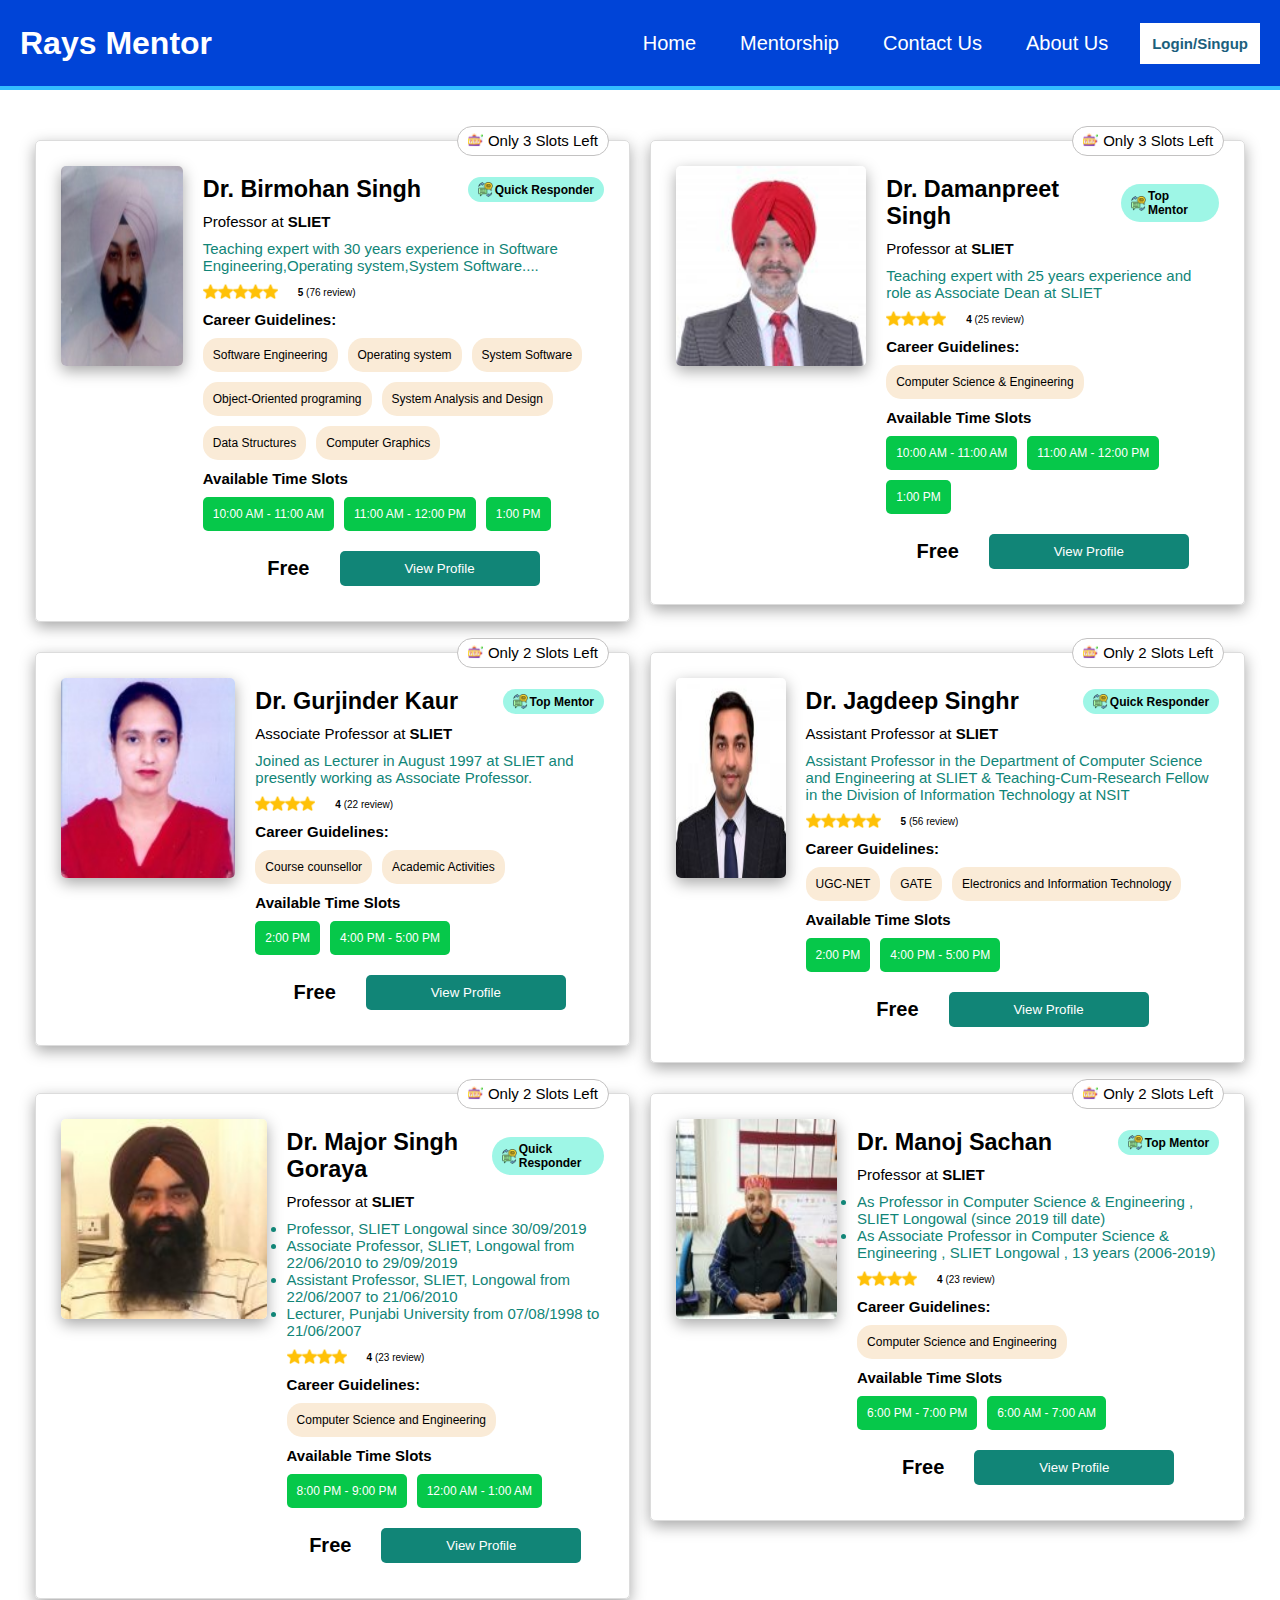
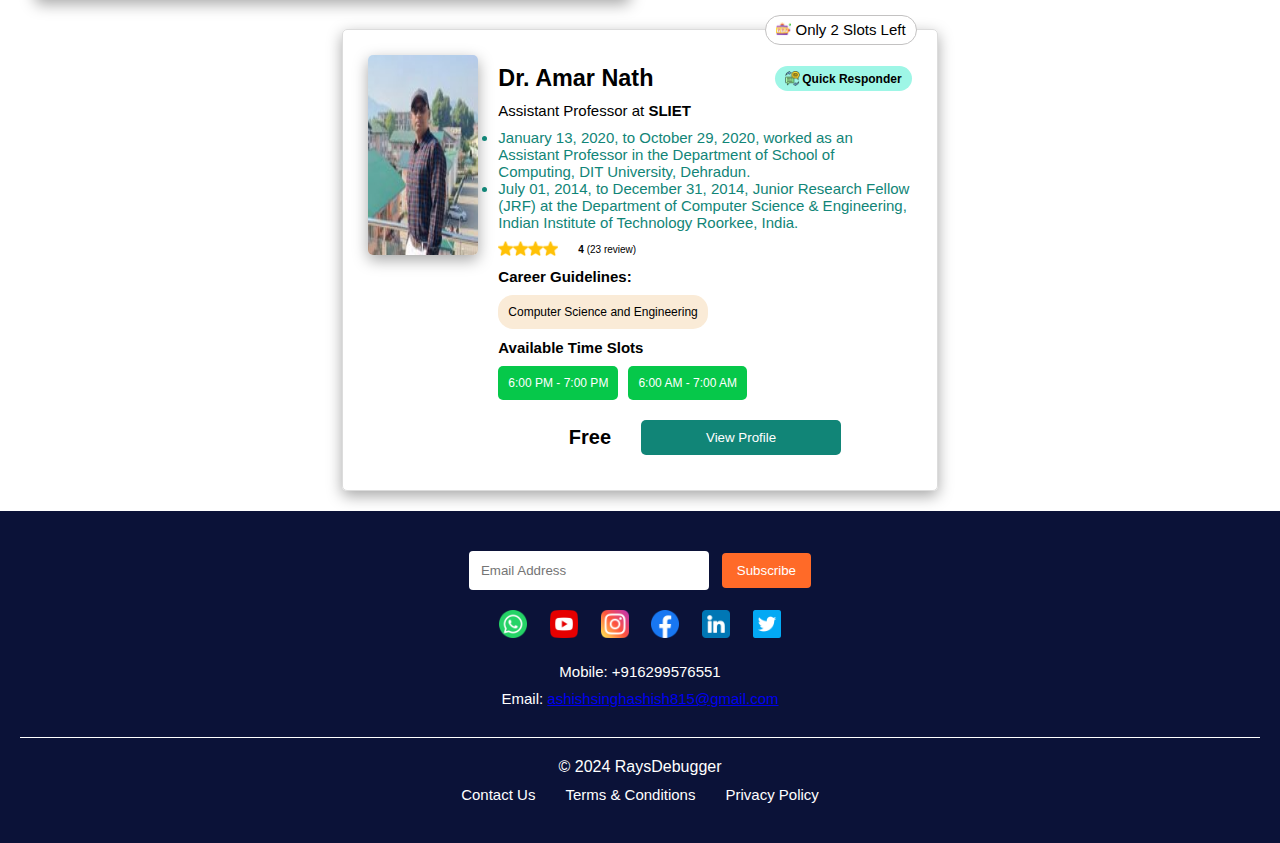
<file: mentorship.html>
<!DOCTYPE html>
<html lang="en">

<head>
  <meta charset="UTF-8">
  <meta name="viewport" content="width=device-width, initial-scale=1.0">
  <title>Rays Mentor: Book Your Mentorship Session</title>
  <link rel="stylesheet" href="Css/index.css">
  <link rel="stylesheet" href="Css/mentorship.css">
  <link rel="shortcut icon" href="Media/logo.ico" type="image/x-icon">
</head>

<body>
    <!-- start header section -->
  <section class="sc">
    <h2>Rays Mentor</h2>
    <section id="nav">
      <ul>
        <li><a href="index.html">Home</a></li>
      </ul>
      <ul>
        <li><a href="mentorship.html">Mentorship</a></li>
      </ul>
      <ul>
        <li><a href="">Contact Us</a></li>
      </ul>
      <ul>
        <li><a href="">About Us</a></li>
      </ul>
    </section>
    <h4>Login/Singup</h2>
  </section>
  <!-- end header section -->
   <!-- start main body section -->
  <section class="mentor-section">
        <div class="mentor-parent" id="mentor-list">
            <!-- here we create div for every mentors -->
            <!-- <div class="mentor-slide">
                <div class="legend-top">
                    <div>
                        <img src="Media/slot-machine.png" alt="">
                    </div>
                    Only 5 Slots Left
                </div>
                <div class="mentor-start">
                    <div class="mentor-image">
                        <a href="javascript:void(0);" style="position: relative;">
                            <img src="Media/Dr_amar_nath.jpg" alt="mentor pic" class="wid-100 h-100">
                            <div style="background-image: linear-gradient(to top, rgb(48, 65, 96), rgba(48, 65, 96, 0.2) 60%, rgba(48, 65, 96, 0));position:absolute;bottom:0;height:100%;left:0;right:0"></div>
                        </a>
                    </div>
                    <div class="mentor-description">
                        <div class="m-name">
                            <a href="">
                                <h3>Dr. Birmohan Singh</h3>
                            </a>
                            <div class="respond">
                                    <img src="Media/auto-reply.png" alt="">
                                Quick Responder
                            </div>
                        </div>
                        <div class="m-deg">
                            <span>Professor at</span>
                            <b>SLIET</b>
                        </div>
                        <div class="m-exp">
                            <span>Teaching expert with 30 years experience in Software Engineering,Operating system,System Software....</span>
                        </div>
                        <div class="m-star">
                            <div>
                                <img src="Media/star.png" alt="">
                                <img src="Media/star.png" alt="">
                                <img src="Media/star.png" alt="">
                                <img src="Media/star.png" alt="">
                                <img src="Media/star.png" alt="">
                            </div>
                            <span><b>5.0</b> (1 review)</span>
                        </div>
                        <div class="m-career">
                            <h3>Career Guidelines: </h3>
                            <div>
                                <span>Software Engineering</span>
                                <span>Operating system</span>
                                <span>System Software</span>
                                <span>Object-Oriented programing</span>
                                <span>System Analysis and Design</span>
                                <span>Data Structures</span>
                                <span>Computer Graphics</span>
                            </div>
                        </div>
                        <div class="m-slots">
                            <h3>Available Time Slots</h3>
                            <div>
                                <button class="slot">10:00 AM - 11:00 AM</button>
                                <button class="slot">11:00 AM - 12:00 PM</button>
                                <button class="slot booked">Booked</button>
                            </div>
                        </div>
                        <div class="view-div">
                            <div><span>Free</span></div>
                            <a href=""><button>View Profile</button></a>
                        </div>
                    </div>
                </div>
            </div> -->
            <!-- end of cretion -->
        </div>
  </section>
   <!-- end main body section -->
   <!-- start footer section -->
  <section>
    <footer>
      <section class="ft">
              <form>
                  <input type="email" placeholder="Email Address">
                  <button type="submit">Subscribe</button>
              </form>
              <div class="social-media-icon">
                  <a href="#"><img src="Media/whatsapp-icon.png" alt="WhatsApp"></a>
                  <a href="#"><img src="Media/youtube-icon.png" alt="YouTube"></a>
                  <a href="#"><img src="Media/instagram-icon.png" alt="Instagram"></a>
                  <a href="#"><img src="Media/facebook-icon.png" alt="Facebook"></a>
                  <a href="#"><img src="Media/linkedin-icon.png" alt="LinkedIn"></a>
                  <a href="#"><img src="Media/twitter-icon.png" alt="Twitter"></a>
              </div>
              <p>Mobile: +916299576551</p>
              <p>Email: <a href="ashishsinghashish815@gmail.com">ashishsinghashish815@gmail.com</a></p>
      <section class="footer-bottom">
          <p>&copy; 2024 RaysDebugger</p>
          <ul>
              <li><a href="#">Contact Us</a></li>
              <li><a href="#">Terms & Conditions</a></li>
              <li><a href="#">Privacy Policy</a></li>
          </ul>
      </section>
  </footer>
  </section>
  <!-- start footer section -->
   <!-- add js file to load mentors slot -->
    <script type="module" src="JS/mentorship.js"></script>
   <!-- end js file to load mentors slot -->
</body>
</html>
</file>
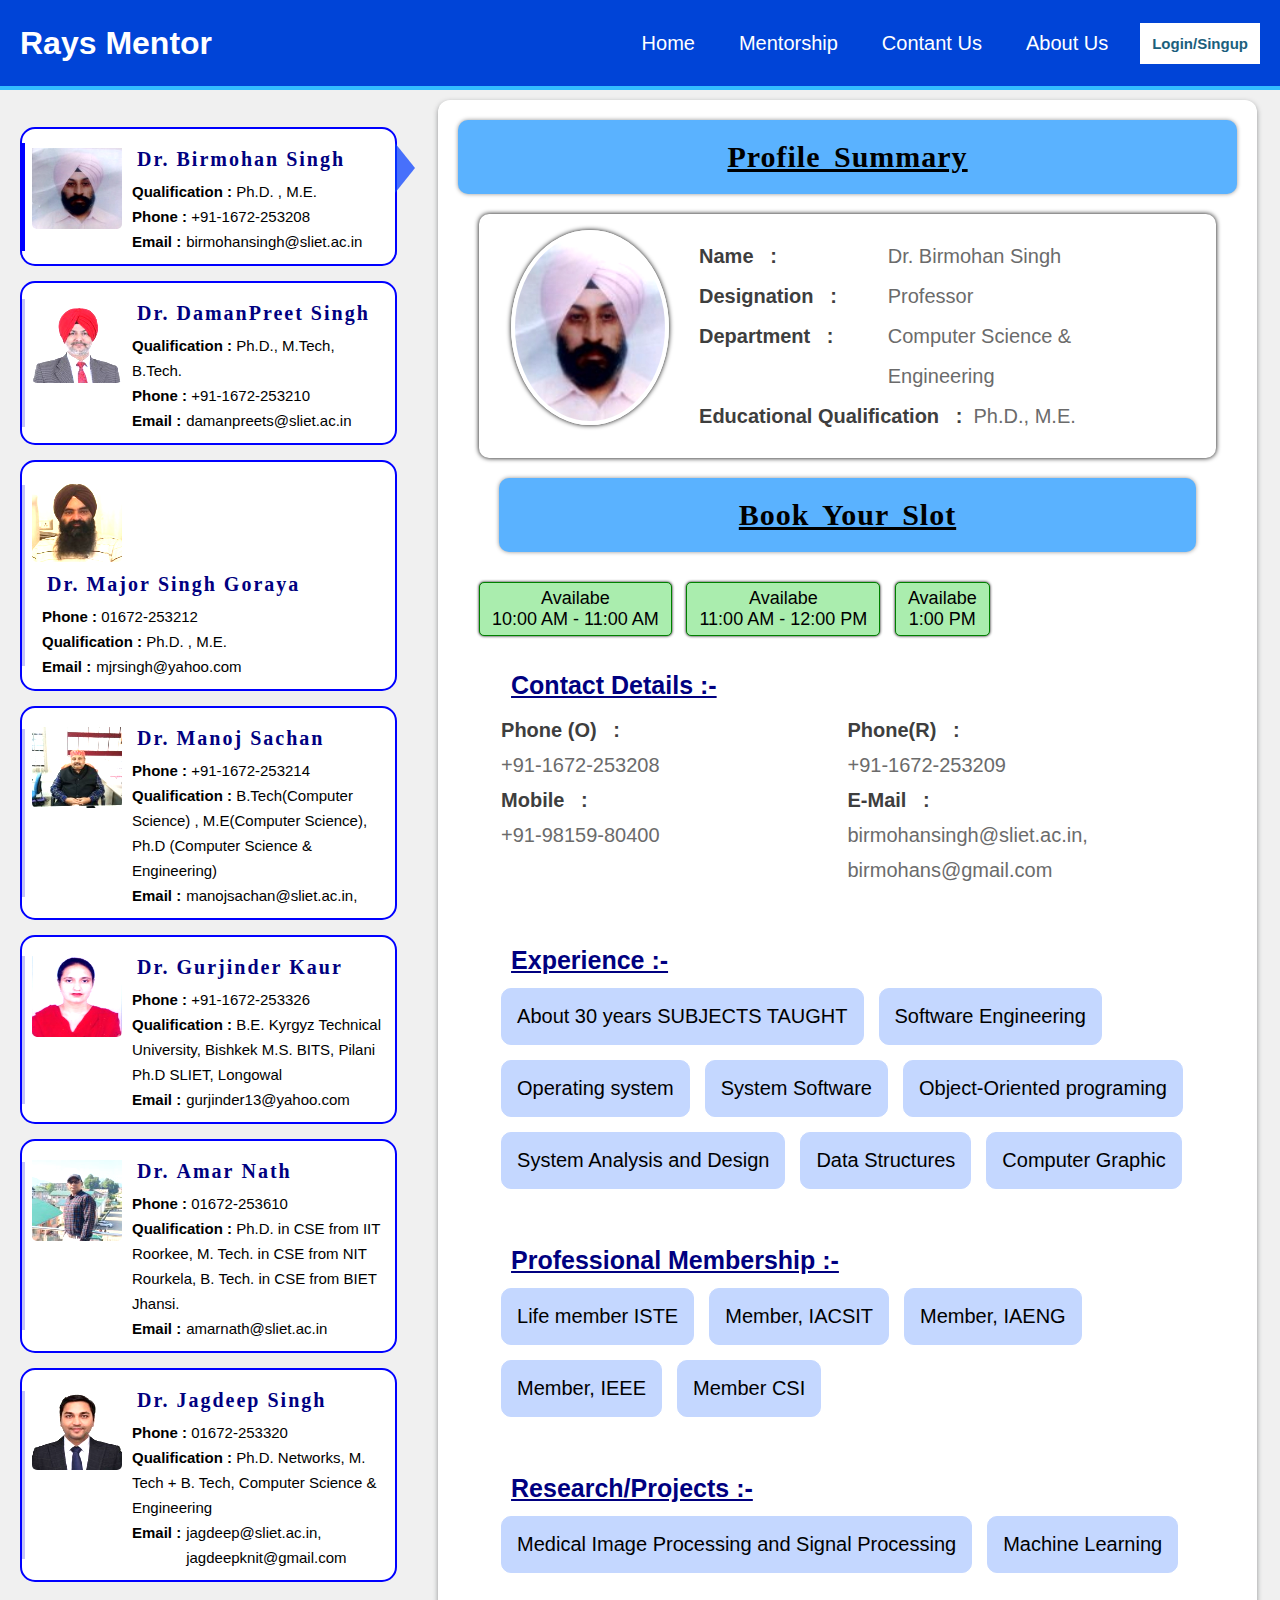
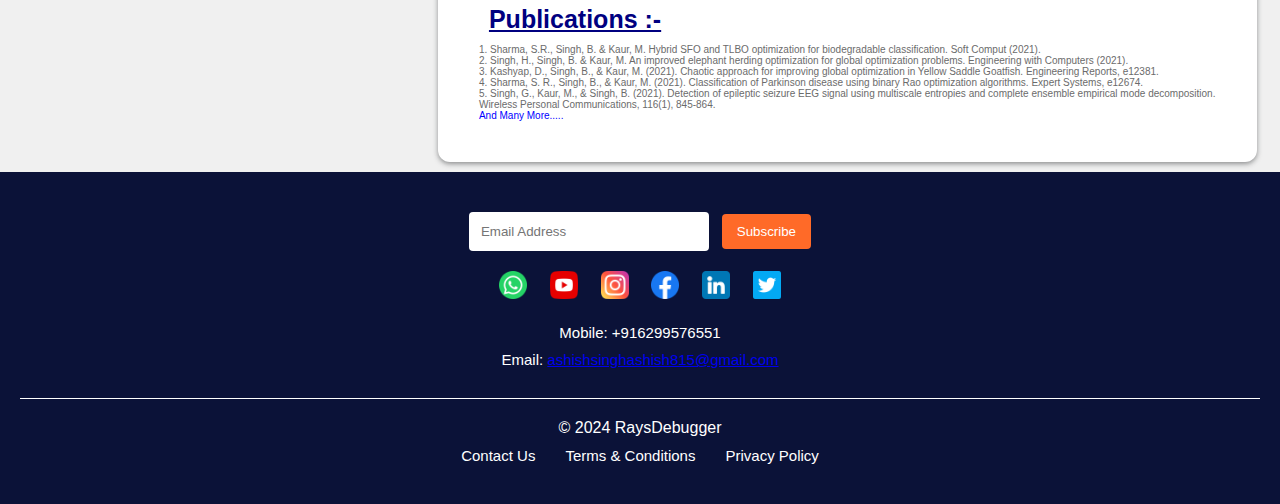
<file: profile.html>
<!DOCTYPE html>
<html lang="en">
<head>
    <meta charset="UTF-8">
    <meta name="viewport" content="width=device-width, initial-scale=1.0">
    <title>Meet Our Mentors: Guiding You to Success</title>
    <link rel="stylesheet" href="Css/index.css">
    <link rel="stylesheet" href="Css/profile.css">
    <link rel="apple-touch-icon" href="Media/logo.jpg">
</head>
<body>
    <!-- Header Part -->
    <section class="sc">
        <h2>Rays Mentor</h2>
        <section id="nav">
          <ul>
            <li><a href="index.html">Home</a></li>
          </ul>
          <ul>
            <li><a href="mentorship.html">Mentorship</a></li>
          </ul>
          <ul>
            <li><a href="">Contant Us</a></li>
          </ul>
          <ul>
            <li><a href="">About Us</a></li>
          </ul>
        </section>
        <h4>Login/Singup</h2>
    </section>

    <!--  Profile Section  -->
    <section class="profile-section">
        <!-- Sidebar -->
        <aside class="profile-side-bar">
            <!-- Short Profile Block -->
            <div class="profile-side-main-div active" data-mentor-id="1">
                <div class="side-arrow"></div>
                <div class="left-side">
                    <img src="Media/Dr_Birmohan_singh.jpg" alt="Image Loding">
                </div>
                <div class="right-side">
                    <h5>Dr.&nbsp;Birmohan&nbsp;Singh</h5>
                    <p><b>Qualification : </b>Ph.D. , M.E.</p>
                    <p><b>Phone : </b>+91-1672-253208</p>
                    <p style="display: flex; gap: 0.5rem;"><b>Email&nbsp;: </b> birmohansingh@sliet.ac.in</p>
                </div>
            </div>
            <!-- Short Profile Block -->
            <div class="profile-side-main-div" data-mentor-id="2">
                <div class="left-side">
                    <img src="Media/Dr_Damanpreet_singh.jpg" alt="Image Loding">
                </div>
                <div class="right-side">
                    <h5>Dr.&nbsp;DamanPreet&nbsp;Singh</h5>
                    <p><b>Qualification : </b>Ph.D., M.Tech, B.Tech.</p>
                    <p><b>Phone : </b>+91-1672-253210   </p>
                    <p style="display: flex; gap: 0.5rem;"><b>Email&nbsp;: </b> damanpreets@sliet.ac.in</p>
                </div>
            </div>
            <!-- Short Profile Block -->
            <div class="profile-side-main-div" data-mentor-id="5">
                <div class="left-side">
                    <img src="Media/Dr_Major_singh_foraya.jpg" alt="Image Loding">
                </div>
                <div class="right-side">
                    <h5>Dr.&nbsp;Major&nbsp;Singh&nbsp;Goraya</h5>
                    <p><b>Phone : </b>01672-253212  </p>
                    <p><b>Qualification : </b>Ph.D. , M.E.</p>
                    <p style="display: flex; gap: 0.5rem;"><b>Email&nbsp;: </b> mjrsingh@yahoo.com</p>
                </div>
            </div>
            <div class="profile-side-main-div" data-mentor-id="6">
                <div class="left-side">
                    <img src="Media/Dr_Manoj_sachan.jpg" alt="Image Loding">
                </div>
                <div class="right-side">
                    <h5>Dr.&nbsp;Manoj&nbsp;Sachan&nbsp;</h5>
                    <p><b>Phone : </b>+91-1672-253214  </p>
                    <p><b>Qualification : </b>B.Tech(Computer Science) , M.E(Computer Science), Ph.D (Computer Science & Engineering)</p>
                    <p style="display: flex; gap: 0.5rem;"><b>Email&nbsp;: </b> manojsachan@sliet.ac.in, </p>
                </div>
            </div>
            <div class="profile-side-main-div" data-mentor-id="3">
                <div class="left-side">
                    <img src="Media/Dr_Gurjinder_Kaur.jpg" alt="Image Loding">
                </div>
                <div class="right-side">
                    <h5>Dr.&nbsp;Gurjinder&nbsp;Kaur&nbsp;</h5>
                    <p><b>Phone : </b>+91-1672-253326  </p>
                    <p><b>Qualification : </b>B.E. Kyrgyz Technical University, Bishkek M.S. BITS, Pilani Ph.D SLIET, Longowal</p>
                    <p style="display: flex; gap: 0.5rem;"><b>Email&nbsp;: </b> gurjinder13@yahoo.com</p>
                </div>
            </div>
            <div class="profile-side-main-div" data-mentor-id="7">
                <div class="left-side">
                    <img src="Media/Dr_amar_nath.jpg" alt="Image Loding">
                </div>
                <div class="right-side">
                    <h5>Dr.&nbsp;Amar&nbsp;Nath&nbsp;</h5>
                    <p><b>Phone : </b>01672-253610  </p>
                    <p><b>Qualification : </b>Ph.D. in CSE from IIT Roorkee,  M. Tech. in CSE from NIT Rourkela, B. Tech. in CSE from  BIET Jhansi.</p>
                    <p style="display: flex; gap: 0.5rem;"><b>Email&nbsp;: </b> amarnath@sliet.ac.in</p>
                </div>
            </div>
            <div class="profile-side-main-div" data-mentor-id="4">
                <div class="left-side">
                    <img src="Media/Dr_Jagdeep_singh.jpg" alt="Image Loding">
                </div>
                <div class="right-side">
                    <h5>Dr.&nbsp;Jagdeep&nbsp;Singh&nbsp;</h5>
                    <p><b>Phone : </b>01672-253320</p>
                    <p><b>Qualification : </b>Ph.D. Networks,   M. Tech +  B. Tech, Computer Science & Engineering</p>
                    <p style="display: flex; gap: 0.5rem;"><b>Email&nbsp;: </b> jagdeep@sliet.ac.in,  jagdeepknit@gmail.com</p>
                </div>
            </div>
            <!-- <div class="profile-side-main-div">
                <div class="left-side">
                    <img src="Media/Dr_manminder_singh.jpg" alt="Image Loding">
                </div>
                <div class="right-side">
                    <h5>Dr.&nbsp;Manminder&nbsp;Singh&nbsp;</h5>
                    <p><b>Phone : </b>+91-01672-253328</p>
                    <p><b>Qualification : </b>B.Tech (Computer Science & Engineering) M.Tech (Computer Science & Engineering) Ph. D (Computer Science & Engineering)</p>
                    <p style="display: flex; gap: 0.5rem;"><b>Email&nbsp;: </b>manminderldh@gmail.com, manmindersingh@sliet.ac.in</p>
                </div>
            </div>
            <div class="profile-side-main-div">
                <div class="left-side">
                    <img src="Media/Dr_preetpal_kaur_buttar.jpg" alt="Image Loding">
                </div>
                <div class="right-side">
                    <h5>Dr.&nbsp;Preetpal&nbsp;Kaur&nbsp;Buttar</h5>
                    <p><b>Phone : </b>01672-253614</p>
                    <p><b>Qualification : </b>PhD (Computer Science & Engineering)</p>
                    <p style="display: flex; gap: 0.5rem;"><b>Email&nbsp;: </b>manminderldh@gmail.com, manmindersingh@sliet.ac.in</p>
                </div>
            </div>
            <div class="profile-side-main-div">
                <div class="left-side">
                    <img src="Media/dr_tajinder_singh.jpg" alt="Image Loding">
                </div>
                <div class="right-side">
                    <h5>Dr.&nbsp;Tajinder&nbsp;Singh&nbsp;</h5>
                    <p><b>Phone : </b>91-6283963279</p>
                    <p><b>Qualification : </b>Ph.D entitled “Machine Learning Based Text Mining in Social Media” from National Institute of Technology, Hamirpur, India.</p>
                    <p style="display: flex; gap: 0.5rem;"><b>Email&nbsp;: </b>tajindersingh@sliet.ac.in</p>
                </div>
            </div> -->
            <!-- <div class="profile-side-main-div">
                <div class="left-side">
                    <img src="Media/Dr_Utaksh.jpg" alt="Image Loding">
                </div>
                <div class="right-side">
                    <h5>Dr.&nbsp;Utkarsh&nbsp;&nbsp;</h5>
                    <p><b>Qualification : </b>Doctor of Philosophy, Master of Technology,   Bachelor of Technology (Information Technology) </p>
                </div>
            </div>
            <div class="profile-side-main-div">
                <div class="left-side">
                    <img src="Media/Dr_vinod_kumar_verma.jpg" alt="Image Loding">
                </div>
                <div class="right-side">
                    <h5>Dr.&nbsp;Vinod&nbsp;Kumar&nbsp;Verma</h5>
                    <p><b>Phone : </b>+91-1672-253218</p>
                    <p><b>Qualification : </b>Ph.D. Computer Science and Engineering</p>
                    <p style="display: flex; gap: 0.5rem;"><b>Email&nbsp;: </b>vinod5881@gmail.com</p>
                </div>
            </div>
            <div class="profile-side-main-div">
                <div class="left-side">
                    <img src="Media/Jaspal_singh.jpg" alt="Image Loding">
                </div>
                <div class="right-side">
                    <h5>Jaspal&nbsp;Singh&nbsp;</h5>
                    <p><b>Phone : </b>01672-253327</p>
                    <p><b>Qualification : </b>M.E. ( CSE & IT), Pursuing  PhD. in Cloud Computing</p>
                    <p style="display: flex; gap: 0.5rem;"><b>Email&nbsp;: </b>safrisoft@yahoo.com, jaspalsingh@sliet.ac.in</p>
                </div>
            </div>
            <div class="profile-side-main-div">
                <div class="left-side">
                    <img src="Media/rahul_gautam.jpg" alt="Image Loding">
                </div>
                <div class="right-side">
                    <h5>Rahul&nbsp;Gautam&nbsp;</h5>
                    <p><b>Qualification : </b>Ph.D. pursuing, M.Tech + B.Tech(Computer Science and Info. Technology)</p>
                    <p style="display: flex; gap: 0.5rem;"><b>Email&nbsp;: </b>rahulgautam@sliet.ac.in</p>
                </div>
            </div>
            <div class="profile-side-main-div">
                <div class="left-side">
                    <img src="Media/sukhpreet_singh.jpg" alt="Image Loding">
                </div>
                <div class="right-side">
                    <h5>Sukhpreet&nbsp;Singh</h5>
                    <p><b>Qualification : </b>B.Tech M.Tech Ph.D (Pursuing)</p>
                    <p style="display: flex; gap: 0.5rem;"><b>Email&nbsp;: </b>sukhpreet.manshahia@gmail.com</p>
                </div>
            </div>
            <div class="profile-side-main-div">
                <div class="left-side">
                    <img src="Media/sukhpreet_singh.jpg" alt="Image Loding">
                </div>
                <div class="right-side">
                    <h5>Chinu&nbsp;</h5>
                    <p><b>Phone : </b>9915025805</p>
                    <p><b>Qualification : </b>Ph.D.(Pursuing), M.Tech, B.Tech</p>
                    <p style="display: flex; gap: 0.5rem;"><b>Email&nbsp;: </b>chinu@sliet.ac.in</p>
                </div>
            </div>
            <div class="profile-side-main-div">
                <div class="left-side">
                    <img src="Media/dr_vikash_kumar_garg.jpg" alt="Image Loding">
                </div>
                <div class="right-side">
                    <h5>Dr.&nbsp;Vikash&nbsp;Kumar&nbsp;Garg</h5>
                    <p><b>Phone : </b>9988610629</p>
                    <p><b>Qualification : </b>B.Tech(IT) , M.Tech(Computer Science & Engineering), Ph.D (Big Data, Hadoop, MongoDB) (Computer Science & Engineering)</p>
                    <p style="display: flex; gap: 0.5rem;"><b>Email&nbsp;: </b>contactvikashgarg@gmail.com</p>
                </div>
            </div>
            <div class="profile-side-main-div">
                <div class="left-side">
                    <img src="Media/sunita_rani.jpg" alt="Image Loding">
                </div>
                <div class="right-side">
                    <h5>Sunita&nbsp;Rani</h5>
                    <p><b>Phone : </b>8196013222</p>
                    <p><b>Qualification : </b>Ph.D(Pursuing),M.Tech,B.Tech</p>
                    <p style="display: flex; gap: 0.5rem;"><b>Email&nbsp;: </b>sunitarani@sliet.ac.in</p>
                </div>
            </div> -->
        </aside>

        <!-- Show Profile Detials -->
        <main class="profile-details">
            <h1 class="heading">Profile Summary</h1>
            <div class="main-box">
                <div class="first-box">
                    <div class="img-box">
                        <div><img src="Media/Dr_Birmohan_singh.jpg" style="filter: brightness(1.5);" alt="Image Loding"></div>
                    </div>
                    <div class="child-boxes child-boxes2">
                        <!-- <div style="display: flex;"><div style="font-weight: 600; min-width: 40%; color: rgb(62, 62, 62);">Name &nbsp;&nbsp;:</div><div class="name-part">Dr. Birmohan Singh</div></div>
                        <div style="display: flex;"><div style="font-weight: 600; min-width: 40%; color: rgb(62, 62, 62);">Designation &nbsp;&nbsp;:</div><div>Professor</div></div>
                        <div style="display: flex;"><div style="font-weight: 600; min-width: 40%; color: rgb(62, 62, 62);">Department &nbsp;&nbsp;:</div><div>Computer Science & Engineering</div></div>
                        <div style="display: flex;"><div style="font-weight: 600; min-width: 40%; color: rgb(62, 62, 62);">Educational Qualification &nbsp;&nbsp;:&nbsp;&nbsp;</div><div> Ph.D., M.E.</div></div> -->
                    </div>
                </div>
                <div class="slot-box">
                    <h5 class="heading" >Book Your Slot</h5>
                    <!-- <div class="slot-book">
                        <button>
                            <span>Availabe</span><br>
                            <span>10:00 A.M&nbsp;&nbsp;To&nbsp;&nbsp;11:00 A.M</span>
                        </button>
                        <button>
                            <span>Availabe</span><br>
                            <span>10:00 A.M&nbsp;&nbsp;TO&nbsp;&nbsp;11:00 A.M</span>
                        </button>
                    </div> -->
                </div>
                <div class="other-box">
                    <div class="child-boxes">
                        <h5>Contact Details :- </h5>
                        <div class="contact-box contact-div">
                            <!-- <div><div style="color: rgb(62, 62, 62); font-weight: 600;">Phone (O) &nbsp;&nbsp;:</div><div>+91-1672-253208</div></div>
                            <div><div style="color: rgb(62, 62, 62); font-weight: 600;">Phone(R) &nbsp;&nbsp;:</div><div>+91-1672-253209</div></div>
                            <div><div style="color: rgb(62, 62, 62); font-weight: 600;">Mobile &nbsp;&nbsp;:</div><div>+91-98159-80400</div></div>
                            <div><div style="color: rgb(62, 62, 62); font-weight: 600;">E-Mail &nbsp;&nbsp;:</div><div>birmohansingh@sliet.ac.in, birmohans@gmail.com</div></div> -->
                        </div>
                    </div>
                </div>
                <div class="other-box experience-div">
                    <div class="child-boxes">
                        <h5>Experience :- </h5>
                        <div class="texts">
                            <!-- <div>About 30 years SUBJECTS TAUGHT</div>
                            <div>Software Engineering</div>
                            <div>Operating system</div>
                            <div>System Software</div>
                            <div>Object-Oriented programing</div>
                            <div>System Analysis and Design</div>
                            <div>Data Structures</div>
                            <div>Computer Graphic</div> -->
                        </div>
                
                    </div>
                </div>
                <div class="other-box membership-div">
                    <div class="child-boxes">
                        <h5>Professional Membership :- </h5>
                        <div class="texts">
                            <!-- <div>Life member ISTE</div>
                            <div>Member, IACSIT</div>
                            <div>Member, IAENG</div>
                            <div>Member, IEEE</div>
                            <div>Member CSI</div> -->
                        </div>
                
                    </div>
                </div>
                <div class="other-box research-div">
                    <div class="child-boxes">
                        <h5>Research/Projects :- </h5>
                        <div class="texts">
                            <!-- <div>Medical Image Processing and Signal Processing,</div>
                            <div> Machine Learning</div> -->
                        </div>
                
                    </div>
                </div>
                <div class="other-box">
                    <div class="publication-boxes">
                        <h5>Publications :- </h5>
                        <div class="texts">
                            <!-- <div>1. Sharma, S.R., Singh, B. & Kaur, M. Hybrid SFO and TLBO optimization for biodegradable classification. Soft Comput (2021).</div>
                            <div>2. Singh, H., Singh, B. & Kaur, M. An improved elephant herding optimization for global optimization problems. Engineering with Computers (2021).</div>
                            <div>3. Kashyap, D., Singh, B., & Kaur, M. (2021). Chaotic approach for improving global optimization in Yellow Saddle Goatfish. Engineering Reports, e12381.</div>
                            <div>4. Sharma, S. R., Singh, B., & Kaur, M. (2021). Classification of Parkinson disease using binary Rao optimization algorithms. Expert Systems, e12674.</div>
                            <div>5. Singh, G., Kaur, M., & Singh, B. (2021). Detection of epileptic seizure EEG signal using multiscale entropies and complete ensemble empirical mode decomposition. Wireless Personal Communications, 116(1), 845-864.</div>
                            <div style="color: blue; cursor: pointer;">And Many More.....</div> -->
                        </div>
                
                    </div>
                </div>
            </div>
        </main>
    </section>


<!-- Footer Part -->

<section>
    <footer>
      <section class="ft">
              <form>
                  <input type="email" placeholder="Email Address">
                  <button type="submit">Subscribe</button>
              </form>
              <div class="social-media-icon">
                  <a href="#"><img src="Media/whatsapp-icon.png" alt="WhatsApp"></a>
                  <a href="#"><img src="Media/youtube-icon.png" alt="YouTube"></a>
                  <a href="#"><img src="Media/instagram-icon.png" alt="Instagram"></a>
                  <a href="#"><img src="Media/facebook-icon.png" alt="Facebook"></a>
                  <a href="#"><img src="Media/linkedin-icon.png" alt="LinkedIn"></a>
                  <a href="#"><img src="Media/twitter-icon.png" alt="Twitter"></a>
              </div>
              <p>Mobile: +916299576551</p>
              <p>Email: <a href="ashishsinghashish815@gmail.com">ashishsinghashish815@gmail.com</a></p>
      <section class="footer-bottom">
          <p>&copy; 2024 RaysDebugger</p>
          <ul>
              <li><a href="#">Contact Us</a></li>
              <li><a href="#">Terms & Conditions</a></li>
              <li><a href="#">Privacy Policy</a></li>
          </ul>
      </section>
  </footer>
  
  </section>
  <!-- Footer End -->


    <script type="module" src="JS/profile.js"></script>
</body>
</html>
</file>
<file: Css/index.css>
*{
  margin: 0;
  padding: 0;
  box-sizing: border-box;
  }
  html{
  font-size: 10px;
  }
  body{
  background: #ffffff;
  }
  
  
  /* Top navigation bar */
  .sc{
  background-color: #0044d7;
  width: 100%;
  height: 10vh;
  display: flex;
  flex-direction: row;
  align-items: center;
  padding: 0 20px;
  border-bottom: 4px solid rgb(51, 190, 255)  ;
  
  }
  
  .sc #nav{
  justify-content: flex-end;
  display: flex;
  flex-direction: row;
  margin-left: auto;
  
  }
  .sc ul{
  display: flex;
  flex-direction: row;  
  }
  .sc li{
  list-style: none;
  padding: 10px;
  }
  .sc a{
  font-family: sans-serif;
  font-size: 20px;
  padding: 12px;
  text-decoration: none;
  text-align: right;
  color: #ffffff;
  &:hover{
  border: 1.2px solid #ffffff;
  border-radius: 6px;
  text-shadow: rgba(0, 0, 0, 0.5);
  }
  }
  .sc h2{
  color: #ffffff;
  font-size: 3.2rem;
  font-family: Arial, Helvetica, sans-serif;
  }
  .sc h4{
  font-family: Arial, Helvetica, sans-serif;
  font-size: 15px;
  color: rgb(27, 96, 125);
  background-color: white;
  padding: 12px;
  margin-left: 10px;
  &:hover{
    border: 2px solid rgb(130, 188, 255);
  }
  }
  
  
  
  /* main content Home */
  .main_home {
  display: flex;
  justify-content: center;
  align-items: center;
  height: 100vh;
  background-color:  #007bffcb;
  }
  
  .intr-home {
  width: 90%;
  height: 80%;
  padding: 40px;
  display: flex;
  flex-direction: row;
  filter: brightness(0.9);
  border-radius: 1px;
  background: #ffffff;
  box-shadow: 0 4px 15px rgba(0, 0, 0, 0.1);
  }
  #para {
  flex: 0 0 40%;
  padding-left: 40px;
  }
  
  
  #bt1 {
  background-color: #007BFF;
  color: white;
  padding: 8px 16px;
  border: none;
  border-radius: 5px;
  margin-top: 100px;
  cursor: pointer;
  font-size: 16px;
  margin-top: 50px;
  transition: background-color 0.3s ease;
  }
  
  #bt1:hover {
  background-color: #0056b3;
  }
  
  .right-side-img {
  display: flex;
  }
  
  .right-side-img {
    flex: 0 0 60%;
    display: flex;
    justify-content: center;
  }
  
  .right-side-img img {
  max-width: 100%;
  }
  
  #gap{
    margin-top: 50px;
    margin-bottom: 50px;
    font-size: 50px;
    text-align: center;
    text-decoration: underline;
    padding: 15px;
    border-radius:0px 15px;
  }
  



  .about_home {
    display: flex;
    justify-content: center;
    align-items: center;
    padding: 2rem;
}

.about-content {
    display: flex;
    flex-direction: row;
    align-items: center;
    max-width: 1200px;
    margin: 0 auto;
    padding: 40px;
}



.about-img {
    flex-basis: 60%;
    display: flex;
    justify-content: center;
}

.about-img img {
    width: 100%;
}

.about_home:hover #about-para {
    opacity: 1;
    transform: translateY(0); /* Move to original position */
}
#about-para h1{
  font-size: 5rem;
  padding-bottom: 2rem;
  color: navy;
  text-shadow: 1px 1px 2px black;
}

#about-para p {
  font-size: 2rem;
  line-height: 2.8rem;
  padding: 1.5rem;
  font-weight: 600;

}

#about-para p button{
  padding: 1.5rem;
  font-size: 2rem;
  background-color: #007BFF;
  color: white;
  font-weight: 600;
  border: none;
  cursor: pointer;
  box-shadow: 1px 1px 4px black;
  
}

.about_home:hover .about-img img {
    opacity: 1;
    transform: scale(1); /* Return to original size */
}

  
  
  /* Footer styling  */
  
  footer {
    background-color: #2a1f42;
    background-color: #0b1238;
  color: #fff;
  padding: 40px 20px;
  text-align: center; 
  font-family: Arial, sans-serif;
  }
  
  
  footer input[type="email"] {
  padding: 12px;
  width: 240px;
  border-radius: 4px;
  border: none;
  margin-right: 10px;
  }
  
  footer button {
  padding: 10px 15px;
  background-color: #ff6a28; 
  color: white;
  border: none;
  border-radius: 4px;
  cursor: pointer;
  }
  
  footer button:hover {
  background-color: #f89e80;
  color: black;
  }
  
  /* social media icon */
  .social-media-icon {
  margin: 20px 0;
  }
  
  .social-media-icon a {
  font-size: 20px;
  display: inline-block;
  margin: 0 10px;
  }
  
  .social-media-icon img {
  width: 28px; 
  height: 28px;
  }
  
  footer p {
  margin: 10px 0;
  font-size: 15px;
  }
  
  /* Footer bottom section */
  .footer-bottom {
  margin-top: 30px;
  border-top: 1px solid #fff; 
  padding-top: 20px;
  }
  
  .footer-bottom p {
  margin: 0;
  font-size: 16px;
  }
  
  .footer-bottom ul {
  list-style-type: none;
  padding: 0;
  margin-top: 10px;
  display: flex;
  justify-content: center;
  }
  
  .footer-bottom ul li {
  margin: 0 15px;
  }
  
  .footer-bottom ul li a {
  color: #fff;
  text-decoration: none;
  font-size: 15px;
  }
  
  .footer-bottom ul li a:hover {
  text-decoration: underline;
  }
  
  /* Responsive design  */
  @media (max-width: 768px) {
  footer input[type="email"] {
  width: 25%;
  margin-bottom: 10px;
  }
  footer button {
  width: 10%;
  }
  .social-media-icon {
  margin-bottom: 20px;
  }
  .sc a{
  font-size: 16px;
  }
  .sc li{
  margin: 0px;
  padding: 5px;
  }
  .sc ul{
  margin: 0px;
  }
  footer button{
  font-size: 10px;
  }

  /* Smartphone Responsiveness */
@media (max-width: 480px) {
  
  /* Adjusting the navigation bar */
  .sc {
    height: 8vh;
    padding: 0 10px;
    flex-direction: column;
    justify-content: center;
  }

  .sc h2 {
    font-size: 2.4rem; /* Reduced size for mobile */
    text-align: center;
  }

  .sc ul {
    flex-direction: column;
    align-items: center;
    margin: 0;
    padding: 0;
  }

  .sc li {
    padding: 5px;
  }

  .sc a {
    font-size: 14px; /* Smaller font for mobile */
  }

  /* Main content - Home */
  .main_home {
    height: auto;
    padding: 20px 0;
  }

  .intr-home {
    flex-direction: column;
    padding: 20px;
    height: auto;
  }

  #para {
    padding-left: 0;
    flex-basis: 100%; /* Full width */
    text-align: center;
    margin-bottom: 20px;
  }

  .right-side-img {
    flex-basis: 100%; /* Full width */
  }

  .right-side-img img {
    width: 100%; /* Adjust image to full width */
  }

  #bt1 {
    width: 100%;
    font-size: 14px; /* Reduced button font size */
  }

  /* About Us Section */
  .about_home {
    padding: 1rem;
    flex-direction: column;
  }

  #about-para {
    text-align: center;
    padding: 1rem;
  }

  #about-para h1 {
    font-size: 3.5rem; /* Reduced header size */
  }

  #about-para p {
    font-size: 1.8rem; /* Adjusted paragraph font size */
    padding: 0.5rem;
  }

  .about-img {
    margin-top: 20px;
  }

  .about-img img {
    width: 100%; /* Full width for image */
  }

  /* Footer */
  footer {
    padding: 20px;
  }

  footer input[type="email"] {
    width: 80%;
    font-size: 12px; /* Reduced input font size */
    margin-bottom: 10px;
  }

  footer button {
    width: 80%;
    font-size: 14px; /* Smaller button font size */
  }

  .social-media-icon a {
    font-size: 16px; /* Smaller icons */
  }

  .social-media-icon img {
    width: 24px; /* Smaller icons */
    height: 24px;
  }

  .footer-bottom p {
    font-size: 14px;
  }

  .footer-bottom ul {
    flex-direction: column;
    align-items: center;
  }

  .footer-bottom ul li {
    margin-bottom: 10px;
  }

  .footer-bottom ul li a {
    font-size: 14px; /* Smaller links */
  }
}

  
  }
</file>
<file: Css/mentorship.css>
*{
    margin: 0;
    padding: 0;
    box-sizing: border-box;
}
html{
    font-size: 10px;
}
body{
    font-family: Inter, sans-serif, -apple-system, BlinkMacSystemFont, "Segoe UI", Roboto, Helvetica, Arial, sans-serif, "Apple Color Emoji", "Segoe UI Emoji", "Segoe UI Symbol";
}
.img-w-i{
    width: 1.2rem;
}
.mentor-section{
    width: 100%;
    padding: 1rem;
    /* border: solid 1px red; */
}
.mentor-parent{
    width: 100%;
    /* border: solid 1px green; */
    padding: 1rem;
    display: flex;
    flex-wrap: wrap;
    column-gap: 2rem;
    align-items: start;
    justify-content: center;
}
.mentor-slide{
    /* margin: 0 auto; */
    width: 48%;
    border: solid 1px gainsboro;
    position: relative;
    border-radius: .5rem;
    padding: 2.5rem;
    display: flex;
    flex-wrap: wrap;
    margin-top: 3rem;
    box-shadow: rgba(0, 0, 0, 0.35) 0px 5px 15px;
}
.mentor-start{
    width: 100%;
    /* border: solid 1px rgb(198, 9, 9); */
    display: flex;
    column-gap: 2rem;
    /* align-items: start; */
}
.mentor-image{
    width: 30rem;
    height: 20rem;
    /* width: 30%;
    height: 50%; */
    border-radius: .5rem;
    overflow: hidden;
    box-shadow: rgba(0, 0, 0, 0.35) 0px 5px 15px;
}
.mentor-image a{
    width: 100%;
    height: 100%;
}
.mentor-image img{
    /* object-fit: cover; */
    width: 100%;
    height: 100%;
}
/* .mentor-description{
    border:solid 1px black;
} */
.legend-top{
    display: flex;
    column-gap: .5rem;
    position: absolute;
    right: 2rem;
    top: -1.5rem;
    border-radius: 5rem;
    padding: .5rem 1rem;
    background-color: #FFFFFF;
    border: solid 1px rgb(195, 194, 194);
    /* line-height: 0; */
    font-size: 1.5rem;
}
.legend-top.booked{
    background-color: red;
    color:white;
}
.legend-top img{
    width: 1.5rem;
}
.m-star{
    display: flex;
    column-gap: 2rem;
    align-items: center;
    margin-bottom: 1rem;
}
.m-star img{
    width: 1.5rem;
}
.m-name{
    display: flex;
    justify-content: space-between;
    align-items: center;
    margin-bottom: 1rem;
    margin-top: 1rem;
}
.m-name a{
    text-decoration: none;
    font-weight: bold;
    color: black;
    font-size: 2rem;
}
.m-name .respond{
    display: flex;
    align-items: center;
    border-radius: 5rem;
    padding: .5rem 1rem;
    background-color:#9ef6e6;
    border: none;
    column-gap: .2rem;
    font-size: 1.2rem;
    font-weight: bold;
}
.m-name .respond img{
    width: 1.5rem;
}
.m-deg,.m-exp{
    font-size: 1.5rem;
    font-weight: 500;
    margin-bottom: 1rem;
}
.m-exp{
    color: #118577;
}
.m-career{
    /* border: solid 1px red; */
    margin-bottom: 1rem;
}
.m-career div{
    display: flex;gap:1rem;flex-wrap:wrap;
}
.m-career h3,.m-slots h3{
    font-size: 1.5rem;
    margin-bottom: 1rem;
}
.m-career span{
    background-color: antiquewhite;
    padding: 1rem;
    border-radius: 1.5rem;
    font-size: 1.2rem;
}
.m-slots div{
    display: flex;gap:1rem;flex-wrap:wrap;
}
.m-slots button{
    cursor: pointer;
    border: none;
    outline: none;
    background-color: rgb(6, 200, 74);
    padding: 1rem;
    border-radius: .5rem;
    font-size: 1.2rem;
    color: white;
}
.m-slots button.booked{
    background-color: red;
    color: white;
    cursor: no-drop;
    pointer-events: none;
}
.view-div{
    margin-top:  2rem;
    margin-bottom:  1rem;
    display: flex;
    justify-content: center;
    align-items: center;
    gap: 3rem;
    width: 100%;
}
.view-div span{
    font-size: 2rem;
    font-weight: bolder;
}
.view-div button{
    border: none;
    outline: none;
    color: white;
    width: 20rem;
    padding: 1rem;
    background-color: #118577;
    border-radius: .5rem;
    cursor: pointer;
}
.m-desc{
    margin-bottom: 1rem;
    line-height: 1.5rem;
    overflow-wrap: break-word;
    font-size: 1.2rem;
}
@media screen and  (max-width: 1100px) {
    .m-name .respond{
        font-size: .8rem;
    }
    .mentor-start .mentor-image{
        width: 20rem;
    }
}
@media screen and  (max-width: 850px) {
    html{
        font-size: 50%;
    }
    .mentor-slide{
        width: 100%;
        margin-top: 2rem;
    }
    .mentor-start{
        flex-direction: column;
        column-gap: normal;
    }
    .mentor-start .mentor-image{
        width: 50%;
        height: 20rem;
        object-fit:contain;
        margin: auto;
    }
}
@media screen and  (max-width: 640px) {
    .mentor-start .mentor-image{
        width: 100%;
    }
}
</file>
<file: Css/profile.css>
/* Global Reset */
* {
    margin: 0;
    padding: 0;
    box-sizing: border-box;
}

html {
    font-size: 10px; /* 1rem = 10px, easier scaling */
}

body {
    font-family: Arial, sans-serif;
}

/* Profile Section */
.profile-section {
    background-color: rgb(240, 240, 240);
    position: relative;
    display: flex;
    flex-wrap: wrap;
    width: 100%;
    padding: 0.2rem 2rem 1rem 0;
    gap: 2rem;
}

/* Sidebar */
.profile-side-bar {
    padding: 0rem 0.1rem 0.5rem 0rem;
    width: 30%;
    margin: 20px;
    border-radius: 15px;
    transition: 0.5s;
}

/* Sidebar Items */
.profile-side-bar > .profile-side-main-div {
    cursor: pointer;
    position: relative;
    margin-top: 1.5rem;
    padding: 10px;
    width: 100%;
    display: flex;
    flex-wrap: wrap;
    border-radius: 15px;
    border: 2px solid blue;
    transition: 0.5s;
    z-index: 2;
    background-color: rgb(255, 255, 255);
}

.profile-side-bar > .profile-side-main-div:hover {
    box-shadow: 0px 0px 5px rgba(21, 22, 23, 0.5);
    z-index: 2;
}

.profile-side-main-div::before {
    content: '';
    position: absolute;
    top: 10%;
    left: 0;
    width: 0.9%;
    height: 80%;
    background-color: rgb(196, 196, 249);
}

.profile-side-main-div.active::before {
    background-color: blue;
}

.profile-side-bar > div > .left-side > img {
    width: 100%;
    height: auto;
    max-height: 90px;
    border-radius: 50%;
    padding-top: 10%;
    filter: brightness(1.3);
    border-radius: 0.5rem;
}

.profile-side-bar > div > .right-side {
    padding-left: 1rem;
    flex: 1;
}

.profile-side-bar > div > .right-side > h5 {
    font-size: 2rem;
    letter-spacing: 0.2rem;
    line-height: 3rem;
    padding: 0.5rem;
    color: navy;
    font-family: 'Times New Roman', Times, serif;
}

.profile-side-bar > div > .right-side > p {
    line-height: 2.5rem;
    font-size: 1.5rem;
}

/* Arrow Indicator for Active State */
.profile-side-bar > .profile-side-main-div::after {
    content: "";
    position: absolute;
    height: 0;
    width: 0;
    left: 100%;
    top: 10%;
    border: 25px solid transparent;
}

.profile-side-bar > .profile-side-main-div.active::after {
    border-left: 20px solid rgba(9, 66, 255, 0.733);
}

/* Profile Details Section */
.profile-details {
    background-color: white;
    width: 65%;
    margin-top: 0.8rem;
    border-radius: 12px;
    box-shadow: 0px 2px 5px rgba(48, 49, 51, 0.5);
    color: rgb(107, 107, 107);
    transition: width 0.5s;
}

.profile-details .main-box {
    width: 100%;
    padding: 0% 5% 5% 5%;
}

.profile-details .heading {
    font-size: 3rem;
    letter-spacing: 1px;
    word-spacing: 5px;
    padding: 2rem;
    color: black;
    border-radius: 10px;
    font-weight: bolder;
    margin: 2rem;
    font-family: 'Times New Roman', Times, serif;
    text-transform: capitalize;
    text-decoration: underline;
    text-align: center;
    box-shadow: 0 0px 4px #0000006b;
    background-color: #5AB2FF;
}

/* Layout Adjustments Inside Profile Details */
.profile-details .first-box {
    display: flex;
    flex-wrap: wrap;
    width: 100%;
    gap: 2rem;
    box-shadow: 0px 0px 5px rgb(0, 0, 0);
    background-color: white;
    border-radius: 10px;
}

.profile-details .first-box .child-boxes {
    width: 45%;
    font-size: 2rem;
    line-height: 3rem;
    padding: 3%;
    border-radius: 5px;
}
.profile-details .first-box .img-box div{
    width: fit-content;
    height: 80%;
    width: 100%;
    border-radius: 50%;
    overflow: hidden;
    margin-top: 10%;
    margin-left: 20%;
    border: 4px solid rgb(255, 255, 255);
    box-shadow: 0px 0px 5px black;
}
.profile-details .first-box .child-boxes2{
    width: 70%;
    line-height: 4rem;
    margin-left: 2rem;
}
.profile-details .first-box .img-box img {
    width: 100%;
    height: 100%;
    object-fit: cover;
    box-shadow: 0px 0px 2px black;
    filter: brightness(1.3);
}

/* Other Boxes Inside Details Section */
.profile-details .other-box {
    display: flex;
    flex-wrap: wrap;
    gap: 2rem;
}

.profile-details .other-box .child-boxes {

    width: 100%;
    font-size: 2rem;
    line-height: 3.5rem;
    padding: 3%;
    border-radius: 5px;
}

.profile-details .other-box h5 {
    font-size: 2.5rem;
    color: navy;
    text-decoration: underline;
    padding: 1rem;
}
.profile-details .other-box .contact-box {
    display: flex;
    flex-wrap: wrap;
    width: 100%;
}
.profile-details .other-box .contact-box div {
    width: 50%;
}

.profile-details .slot-book {
    display: flex;
    flex-wrap: wrap;
    gap: 2%;
    padding-top: 1rem;
}

.profile-details .other-box .child-boxes .texts{
    display: flex;
    flex-wrap: wrap;
    width: 100%;
    gap: 1.5rem;
}
.profile-details .other-box .child-boxes .texts div{
    width: fit-content;
    padding: 1rem 1.5rem 1rem 1.5rem;
    border: 1px solid #C4D7FF;
    border-radius: 10px;
    background-color: #C4D7FF;
    color: black;
    transition: 0.3s;
    cursor: pointer;
    &:hover{
        scale: 1.1;
        box-shadow: 0px 0px 3px black;
    }
}

.profile-details button {
    border: 1px solid green;
    padding: 0.5rem 1.2rem;
    font-size: 1.8rem;
    background-color: #aaedae;
    border-radius: 5px;
    cursor: pointer;
    box-shadow: 0px 0px 3px black;
}
.profile-details button.booked {
    background-color: red;
    color: white;
    cursor: no-drop;
    border: 1px solid black;
    pointer-events: none;
}
@media (max-width: 1024px) {
    .profile-side-bar {
        width: 35%;
    }

    .profile-details {
        width: 60%;
    }
}

@media (max-width: 768px) {
    .profile-section{
        flex-wrap: wrap-reverse;
    }
    .profile-side-bar{
        display: flex;
        gap: 2rem;
        overflow-x: scroll;
        overflow-y: scroll;
        scroll-behavior: smooth;
        scrollbar-width: none;
    }
    .profile-side-bar > .profile-side-main-div{
        min-width: 80%;
    }

    .profile-side-bar, .profile-details {
        width: 100%;
        margin: 0;
    }
    .profile-details .first-box .img-box div{
        width: 100%;
        margin-left: 100%;
    }
    .profile-details .first-box{
        flex-wrap: wrap;
    }

    .profile-details .first-box .child-boxes {
        width: 100%;
    }
}

@media (max-width: 480px) {
    html {
        font-size: 50%; 
    }

    .profile-details .heading {
        font-size: 2.5rem;
    }
    .profile-details .first-box .img-box div{
        width: 100%;
        margin-left: 60%;
    }

    .profile-details .first-box .child-boxes,
    .profile-details .other-box .child-boxes {
        font-size: 1.8rem;
    }

    button {
        font-size: 1.5rem;
    }
}
</file>
